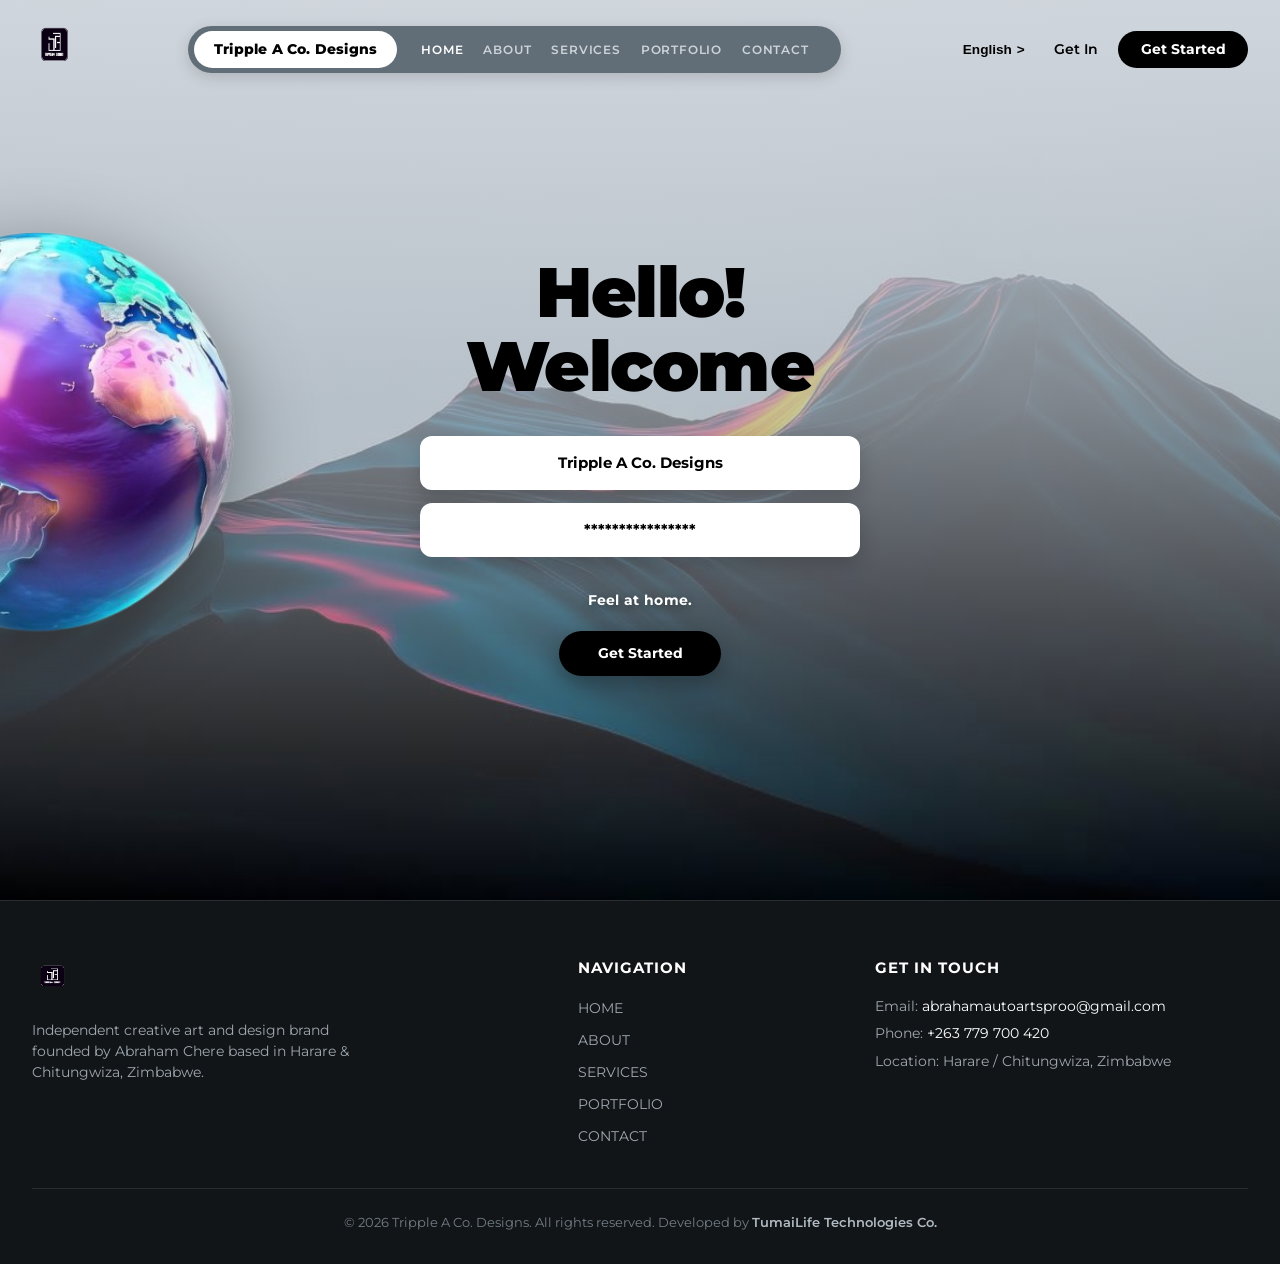
<file: index.html>
<!DOCTYPE html>
<html lang="en">
<head>
  <meta charset="UTF-8">
  <meta name="viewport" content="width=device-width, initial-scale=1.0">
  <title>Tripple A Co. Designs | Creative Art & Brand Identity</title>

  <!-- Favicon -->
  <link rel="icon" type="image/png" href="./media/images/newLo.png">

  <!-- Google Fonts - Montserrat -->
  <link rel="preconnect" href="https://fonts.googleapis.com">
  <link rel="preconnect" href="https://fonts.gstatic.com" crossorigin>
  <link href="https://fonts.googleapis.com/css2?family=Montserrat:wght@300;400;500;600;700;800;900&display=swap" rel="stylesheet">
  
  <!-- Global & Home Specific Styles -->
  <link rel="stylesheet" href="./css/global.css">
  <link rel="stylesheet" href="./style.css">
</head>
<body>

  <!-- Site Header -->
  <header class="site-header">
    <div class="header-inner">
      
      <!-- Left Square Logo -->
      <a href="./" class="brand-badge">
        <img src="./media/images/newLo.png" alt="Tripple A Logo">
      </a>

      <!-- Center Capsule Nav Pill -->
      <nav class="nav-capsule">
        <span class="brand-pill-title">Tripple A Co. Designs</span>
        <ul class="nav-links">
          <li><a href="./" class="active">HOME</a></li>
          <li><a href="./about/">ABOUT</a></li>
          <li><a href="./services/">SERVICES</a></li>
          <li><a href="./portfolio/">PORTFOLIO</a></li>
          <li><a href="./contact/">CONTACT</a></li>
        </ul>
      </nav>

      <!-- Right Action Controls & Dropdown -->
      <div class="header-right">
        
        <!-- Language Selector Dropdown -->
        <div class="lang-select-wrapper">
          <button class="lang-select-btn" id="langToggleBtn">
            <span id="currentLang">English</span> &gt;
          </button>
          <ul class="lang-dropdown-menu" id="langDropdown">
            <li><button type="button" class="lang-option" data-lang="English">English</button></li>
            <li><button type="button" class="lang-option" data-lang="Spanish">Spanish</button></li>
            <li><button type="button" class="lang-option" data-lang="French">French</button></li>
            <li><button type="button" class="lang-option" data-lang="Chinese">Chinese</button></li>
          </ul>
        </div>

        <a href="./contact/" class="btn-nav-text">Get In</a>
        <a href="./portfolio/" class="btn-black-pill">Get Started</a>
        <button class="mobile-toggle" aria-label="Toggle Menu">&#9776;</button>
      </div>

    </div>
  </header>

  <!-- Hero Main Content Section -->
  <main>
    <section class="hero-page-wrapper">

      <!-- 3D Metallic Globe Graphic (Half Visible Left) -->
      <div class="globe-wrap">
        <img src="./media/images/e25dadadd29bf58f95f63b139fa525a7.jpg" alt="3D Metallic Globe">
      </div>

      <!-- Center Content Cards -->
      <div class="hero-center-content">
        <h1 class="hero-main-title">Hello!<br>Welcome</h1>

        <!-- White Pill Fields with Black Text -->
        <div class="white-pill-field">Tripple A Co. Designs</div>
        <div class="white-pill-field">****************</div>

        <!-- White Text -->
        <p class="feel-home-text">Feel at home.</p>

        <a href="./portfolio/" class="btn-center-getstarted">Get Started</a>
      </div>

    </section>
  </main>

  <!-- Universal Footer -->
  <footer class="site-footer">
    <div class="footer-container">
      <div class="footer-brand">
        <img src="./media/images/newLo.png" alt="Tripple A Co. Designs" class="footer-logo">
        <p>Independent creative art and design brand founded by Abraham Chere based in Harare & Chitungwiza, Zimbabwe</p>
      </div>
      
      <div class="footer-nav">
        <h4>Navigation</h4>
        <ul>
          <li><a href="./">Home</a></li>
          <li><a href="./about/">About</a></li>
          <li><a href="./services/">Services</a></li>
          <li><a href="./portfolio/">Portfolio</a></li>
          <li><a href="./contact/">Contact</a></li>
        </ul>
      </div>

      <div class="footer-contact">
        <h4>Get in Touch</h4>
        <p>Email: <a href="mailto:abrahamautoartsproo@gmail.com">abrahamautoartsproo@gmail.com</a></p>
        <p>Phone: <a href="tel:+263779700420">+263 779 700 420</a></p>
        <p>Location: Harare / Chitungwiza, Zimbabwe</p>
      </div>
    </div>
    
    <div class="footer-bottom">
      <p>&copy; 2026 Tripple A Co. Designs. All rights reserved. Developed by <a href="https://tumailife.com" target="_blank" rel="noopener noreferrer">TumaiLife Technologies Co.</a></p>
    </div>
  </footer>

  <!-- Global Script -->
  <script src="./js/global.js"></script>
</body>
</html>
</file>
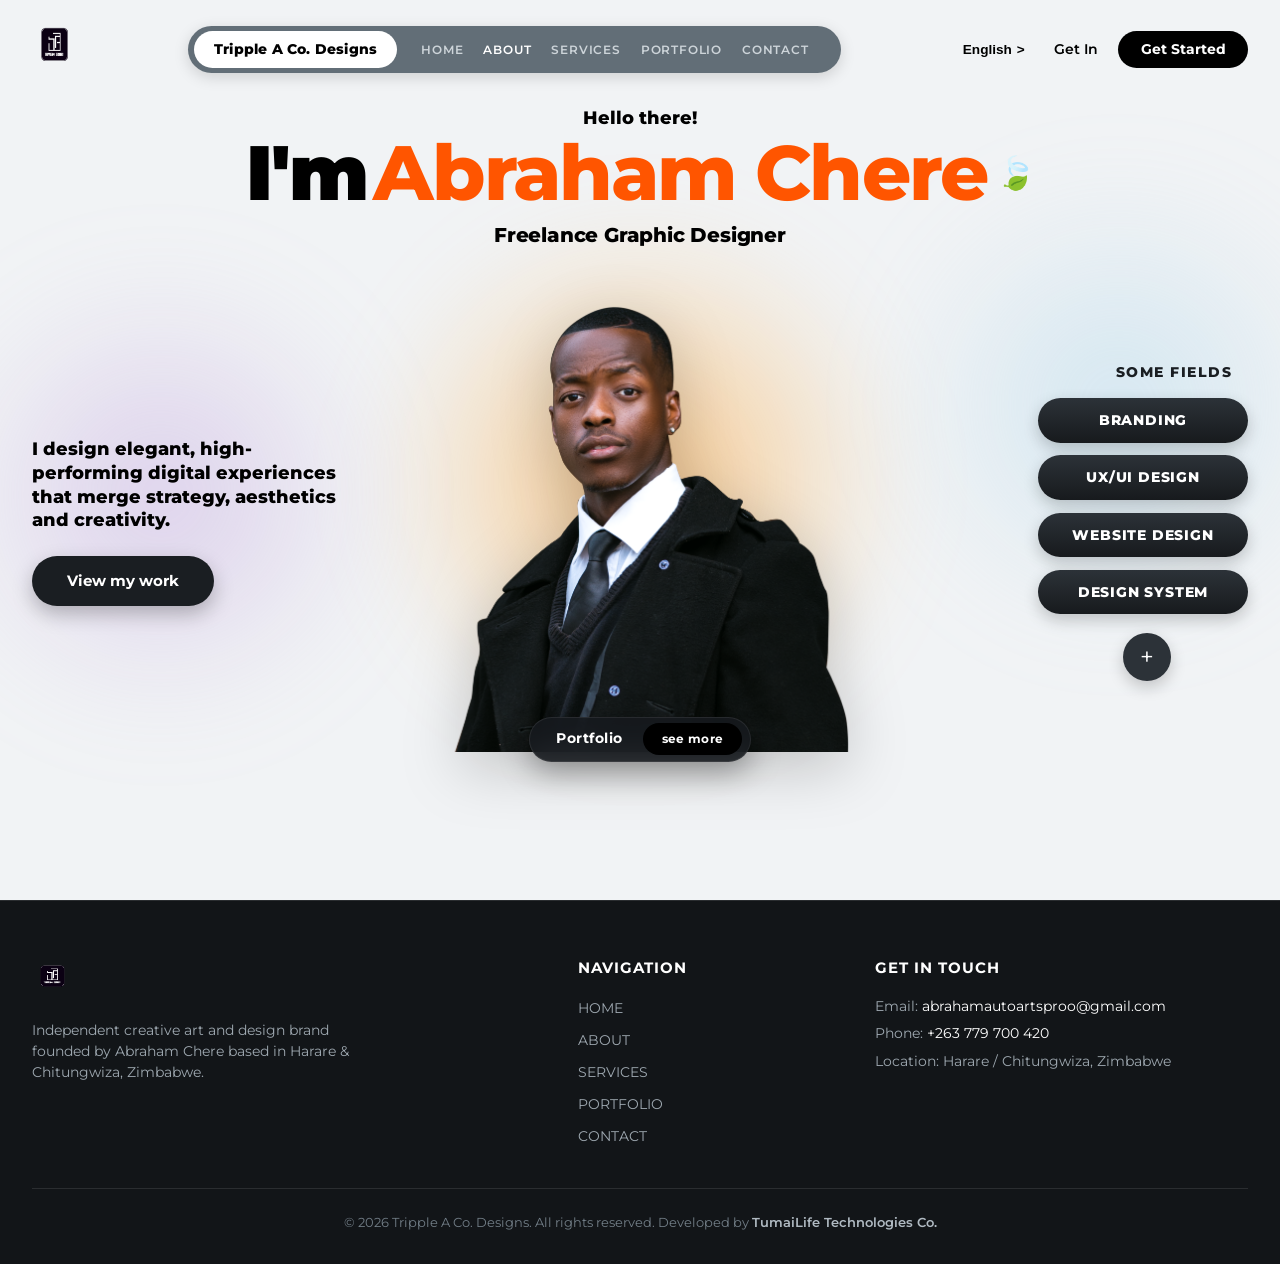
<file: about/index.html>
<!DOCTYPE html>
<html lang="en">
<head>
  <meta charset="UTF-8">
  <meta name="viewport" content="width=device-width, initial-scale=1.0">
  <title>About Abraham Chere | Tripple A Co. Designs</title>
  
  <!-- Favicon -->
  <link rel="icon" type="image/png" href="../media/images/newLo.png">

  <!-- Google Fonts - Montserrat -->
  <link rel="preconnect" href="https://fonts.googleapis.com">
  <link rel="preconnect" href="https://fonts.gstatic.com" crossorigin>
  <link href="https://fonts.googleapis.com/css2?family=Montserrat:wght@300;400;500;600;700;800;900&display=swap" rel="stylesheet">

  <!-- Global & Page Styles -->
  <link rel="stylesheet" href="../css/global.css">
  <link rel="stylesheet" href="../about/style.css">
</head>
<body>

  <!-- Site Header Navigation -->
  <header class="site-header">
    <div class="header-inner">
      
      <!-- Left Square Logo -->
      <a href="../" class="brand-badge">
        <img src="../media/images/newLo.png" alt="Tripple A Logo">
      </a>

      <!-- Center Capsule Nav Pill -->
      <nav class="nav-capsule">
        <span class="brand-pill-title">Tripple A Co. Designs</span>
        <ul class="nav-links">
          <li><a href="../">HOME</a></li>
          <li><a href="../about/" class="active">ABOUT</a></li>
          <li><a href="../services/">SERVICES</a></li>
          <li><a href="../portfolio/">PORTFOLIO</a></li>
          <li><a href="../contact/">CONTACT</a></li>
        </ul>
      </nav>

      <!-- Right Action Controls & Dropdown -->
      <div class="header-right">
        
        <!-- Language Selector Dropdown -->
        <div class="lang-select-wrapper">
          <button class="lang-select-btn" id="langToggleBtn">
            <span id="currentLang">English</span> &gt;
          </button>
          <ul class="lang-dropdown-menu" id="langDropdown">
            <li><button type="button" class="lang-option" data-lang="English">English</button></li>
            <li><button type="button" class="lang-option" data-lang="Spanish">Spanish</button></li>
            <li><button type="button" class="lang-option" data-lang="French">French</button></li>
            <li><button type="button" class="lang-option" data-lang="Chinese">Chinese</button></li>
          </ul>
        </div>

        <a href="../contact/" class="btn-nav-text">Get In</a>
        <a href="../portfolio/" class="btn-black-pill">Get Started</a>
        <button class="mobile-toggle" aria-label="Toggle Menu">&#9776;</button>
      </div>

    </div>
  </header>

  <!-- Main Content Page -->
  <main>
    <section class="about-page-wrapper">
      
      <!-- Ambient Glow Orbs -->
      <div class="ambient-glow-bg" aria-hidden="true">
        <div class="glow-center-orange"></div>
        <div class="glow-left-purple"></div>
        <div class="glow-right-cyan"></div>
      </div>

      <div class="about-hero-grid">
        
        <!-- Top Central Title Section -->
        <div class="about-header-titles">
          <p class="hello-subtext">Hello there!</p>
          <h1 class="hero-name-heading">
            I'm <span class="orange-text">Abraham Chere</span> <span class="sparkle-accent">🍃</span>
          </h1>
          <p class="designer-subtitle">Freelance Graphic Designer</p>
        </div>

        <!-- 3-Column Content Layout -->
        <div class="about-content-body">
          
          <!-- Left Column: Intro Description & Button -->
          <div class="left-intro-block">
            <p class="left-intro-text">
              I design elegant, high-performing digital experiences that merge strategy, aesthetics and creativity.
            </p>
            <a href="../portfolio/" class="btn-view-work-dark">View my work</a>
          </div>

          <!-- Center Column: Cutout Portrait Headshot with Overlapping Floating Pill Bar -->
          <div class="center-headshot-wrap">
            <img src="../media/images/DSC_070221.png" alt="Abraham Chere - Freelance Graphic Designer" class="headshot-img">
            
            <!-- Bottom Center Portfolio Floating Bar (Overlapping lower coat section) -->
            <div class="bottom-portfolio-bar">
              <span class="portfolio-bar-label">Portfolio</span>
              <a href="../portfolio/" class="btn-see-more">see more</a>
            </div>
          </div>

          <!-- Right Column: Some Fields Stack -->
          <div class="right-fields-block">
            <span class="fields-heading">SOME FIELDS</span>
            
            <a href="../services/" class="field-capsule">BRANDING</a>
            <a href="../services/" class="field-capsule">UX/UI DESIGN</a>
            <a href="../services/" class="field-capsule">WEBSITE DESIGN</a>
            <a href="../services/" class="field-capsule">DESIGN SYSTEM</a>
            
            <a href="../services/" class="btn-plus-circle" aria-label="View more fields">+</a>
          </div>

        </div>

      </div>

    </section>
  </main>

  <!-- Universal Shared Footer -->
  <footer class="site-footer">
    <div class="footer-container">
      <div class="footer-brand">
        <img src="../media/images/newLo.png" alt="Tripple A Co. Designs" class="footer-logo">
        <p>Independent creative art and design brand founded by Abraham Chere based in Harare & Chitungwiza, Zimbabwe.</p>
      </div>
      
      <div class="footer-nav">
        <h4>Navigation</h4>
        <ul>
          <li><a href="../">Home</a></li>
          <li><a href="../about/">About</a></li>
          <li><a href="../services/">Services</a></li>
          <li><a href="../portfolio/">Portfolio</a></li>
          <li><a href="../contact/">Contact</a></li>
        </ul>
      </div>

      <div class="footer-contact">
        <h4>Get in Touch</h4>
        <p>Email: <a href="mailto:abrahamautoartsproo@gmail.com">abrahamautoartsproo@gmail.com</a></p>
        <p>Phone: <a href="tel:+263779700420">+263 779 700 420</a></p>
        <p>Location: Harare / Chitungwiza, Zimbabwe</p>
      </div>
    </div>
    
    <div class="footer-bottom">
      <p>&copy; 2026 Tripple A Co. Designs. All rights reserved. Developed by <a href="https://tumailife.com" target="_blank" rel="noopener noreferrer">TumaiLife Technologies Co.</a></p>
    </div>
  </footer>

  <!-- Global Script -->
  <script src="../js/global.js"></script>
</body>
</html>
</file>
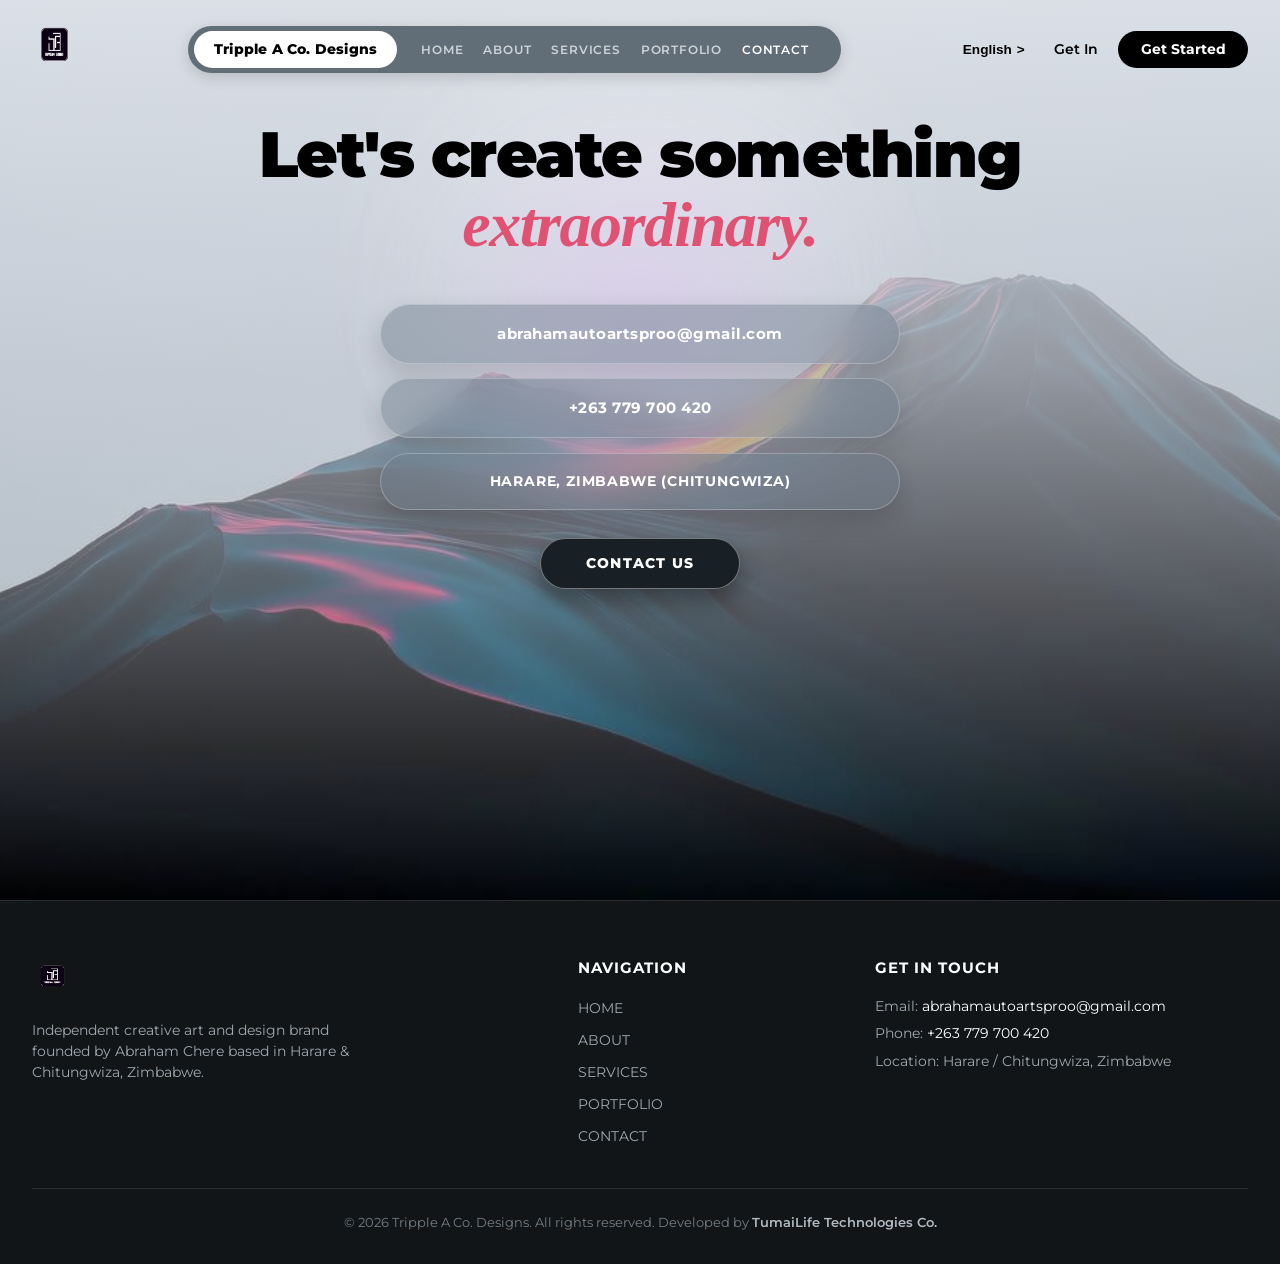
<file: contact/index.html>
<!DOCTYPE html>
<html lang="en">
<head>
  <meta charset="UTF-8">
  <meta name="viewport" content="width=device-width, initial-scale=1.0">
  <title>Contact Us | Tripple A Co. Designs</title>

  <!-- Favicon -->
  <link rel="icon" type="image/png" href="../media/images/newLo.png">

  <!-- Google Fonts - Montserrat -->
  <link rel="preconnect" href="https://fonts.googleapis.com">
  <link rel="preconnect" href="https://fonts.gstatic.com" crossorigin>
  <link href="https://fonts.googleapis.com/css2?family=Montserrat:ital,wght@0,300;0,400;0,500;0,600;0,700;0,800;0,900;1,600;1,700;1,800&display=swap" rel="stylesheet">

  <!-- Global & Page Styles -->
  <link rel="stylesheet" href="../css/global.css">
  <link rel="stylesheet" href="../contact/style.css">
</head>
<body>

  <!-- Site Header Navigation -->
  <header class="site-header">
    <div class="header-inner">
      
      <!-- Left Square Logo -->
      <a href="../" class="brand-badge">
        <img src="../media/images/newLo.png" alt="Tripple A Logo">
      </a>

      <!-- Center Capsule Nav Pill -->
      <nav class="nav-capsule">
        <span class="brand-pill-title">Tripple A Co. Designs</span>
        <ul class="nav-links">
          <li><a href="../">HOME</a></li>
          <li><a href="../about/">ABOUT</a></li>
          <li><a href="../services/">SERVICES</a></li>
          <li><a href="../portfolio/">PAGES</a></li>
          <li><a href="../contact/" class="active">CONTACT</a></li>
        </ul>
      </nav>

      <!-- Right Action Controls & Dropdown -->
      <div class="header-right">
        
        <!-- Language Selector Dropdown -->
        <div class="lang-select-wrapper">
          <button class="lang-select-btn" id="langToggleBtn">
            <span id="currentLang">English</span> &gt;
          </button>
          <ul class="lang-dropdown-menu" id="langDropdown">
            <li><button type="button" class="lang-option" data-lang="English">English</button></li>
            <li><button type="button" class="lang-option" data-lang="Spanish">Spanish</button></li>
            <li><button type="button" class="lang-option" data-lang="French">French</button></li>
            <li><button type="button" class="lang-option" data-lang="Chinese">Chinese</button></li>
          </ul>
        </div>

        <a href="../contact/" class="btn-nav-text">Get In</a>
        <a href="../portfolio/" class="btn-black-pill">Get Started</a>
        <button class="mobile-toggle" aria-label="Toggle Menu">&#9776;</button>
      </div>

    </div>
  </header>

  <!-- Main Content Page Section -->
  <main>
    <section class="contact-page-wrapper">
      
      <!-- Ambient Sky Glows (Top Soft Grey & Purple Blends) -->
      <div class="contact-sky-glows" aria-hidden="true">
        <div class="glow-top-grey"></div>
        <div class="glow-center-purple"></div>
      </div>

      <div class="contact-container">
        
        <!-- Central Main Title -->
        <div class="contact-header-title">
          <h1>Let's create something<br><span class="pink-italic">extraordinary.</span></h1>
        </div>

        <!-- Contact Information Glass Capsule Stack -->
        <div class="contact-capsules-stack">
          
          <!-- Email Capsule -->
          <a href="mailto:abrahamautoartsproo@gmail.com" class="contact-capsule-item">
            <span>abrahamautoartsproo@gmail.com</span>
          </a>

          <!-- Phone Capsule -->
          <a href="tel:+263779700420" class="contact-capsule-item">
            <span>+263 779 700 420</span>
          </a>

          <!-- Location Capsule -->
          <div class="contact-capsule-item static-item">
            <span>HARARE, ZIMBABWE (CHITUNGWIZA)</span>
          </div>

          <!-- Bottom Action Contact Pill Button -->
          <a href="mailto:abrahamautoartsproo@gmail.com" class="btn-contact-us-pill">
            <span>CONTACT US</span>
          </a>

        </div>

      </div>

    </section>
  </main>

  <!-- Universal Shared Footer -->
  <footer class="site-footer">
    <div class="footer-container">
      <div class="footer-brand">
        <img src="../media/images/newLo.png" alt="Tripple A Co. Designs" class="footer-logo">
        <p>Independent creative art and design brand founded by Abraham Chere based in Harare & Chitungwiza, Zimbabwe.</p>
      </div>
      
      <div class="footer-nav">
        <h4>Navigation</h4>
        <ul>
          <li><a href="../">Home</a></li>
          <li><a href="../about/">About</a></li>
          <li><a href="../services/">Services</a></li>
          <li><a href="../portfolio/">Portfolio</a></li>
          <li><a href="../contact/">Contact</a></li>
        </ul>
      </div>

      <div class="footer-contact">
        <h4>Get in Touch</h4>
        <p>Email: <a href="mailto:abrahamautoartsproo@gmail.com">abrahamautoartsproo@gmail.com</a></p>
        <p>Phone: <a href="tel:+263779700420">+263 779 700 420</a></p>
        <p>Location: Harare / Chitungwiza, Zimbabwe</p>
      </div>
    </div>
    
    <div class="footer-bottom">
      <p>&copy; 2026 Tripple A Co. Designs. All rights reserved. Developed by <a href="https://tumailife.com" target="_blank" rel="noopener noreferrer">TumaiLife Technologies Co.</a></p>
    </div>
  </footer>

  <!-- Global Script -->
  <script src="../js/global.js"></script>
</body>
</html>
</file>
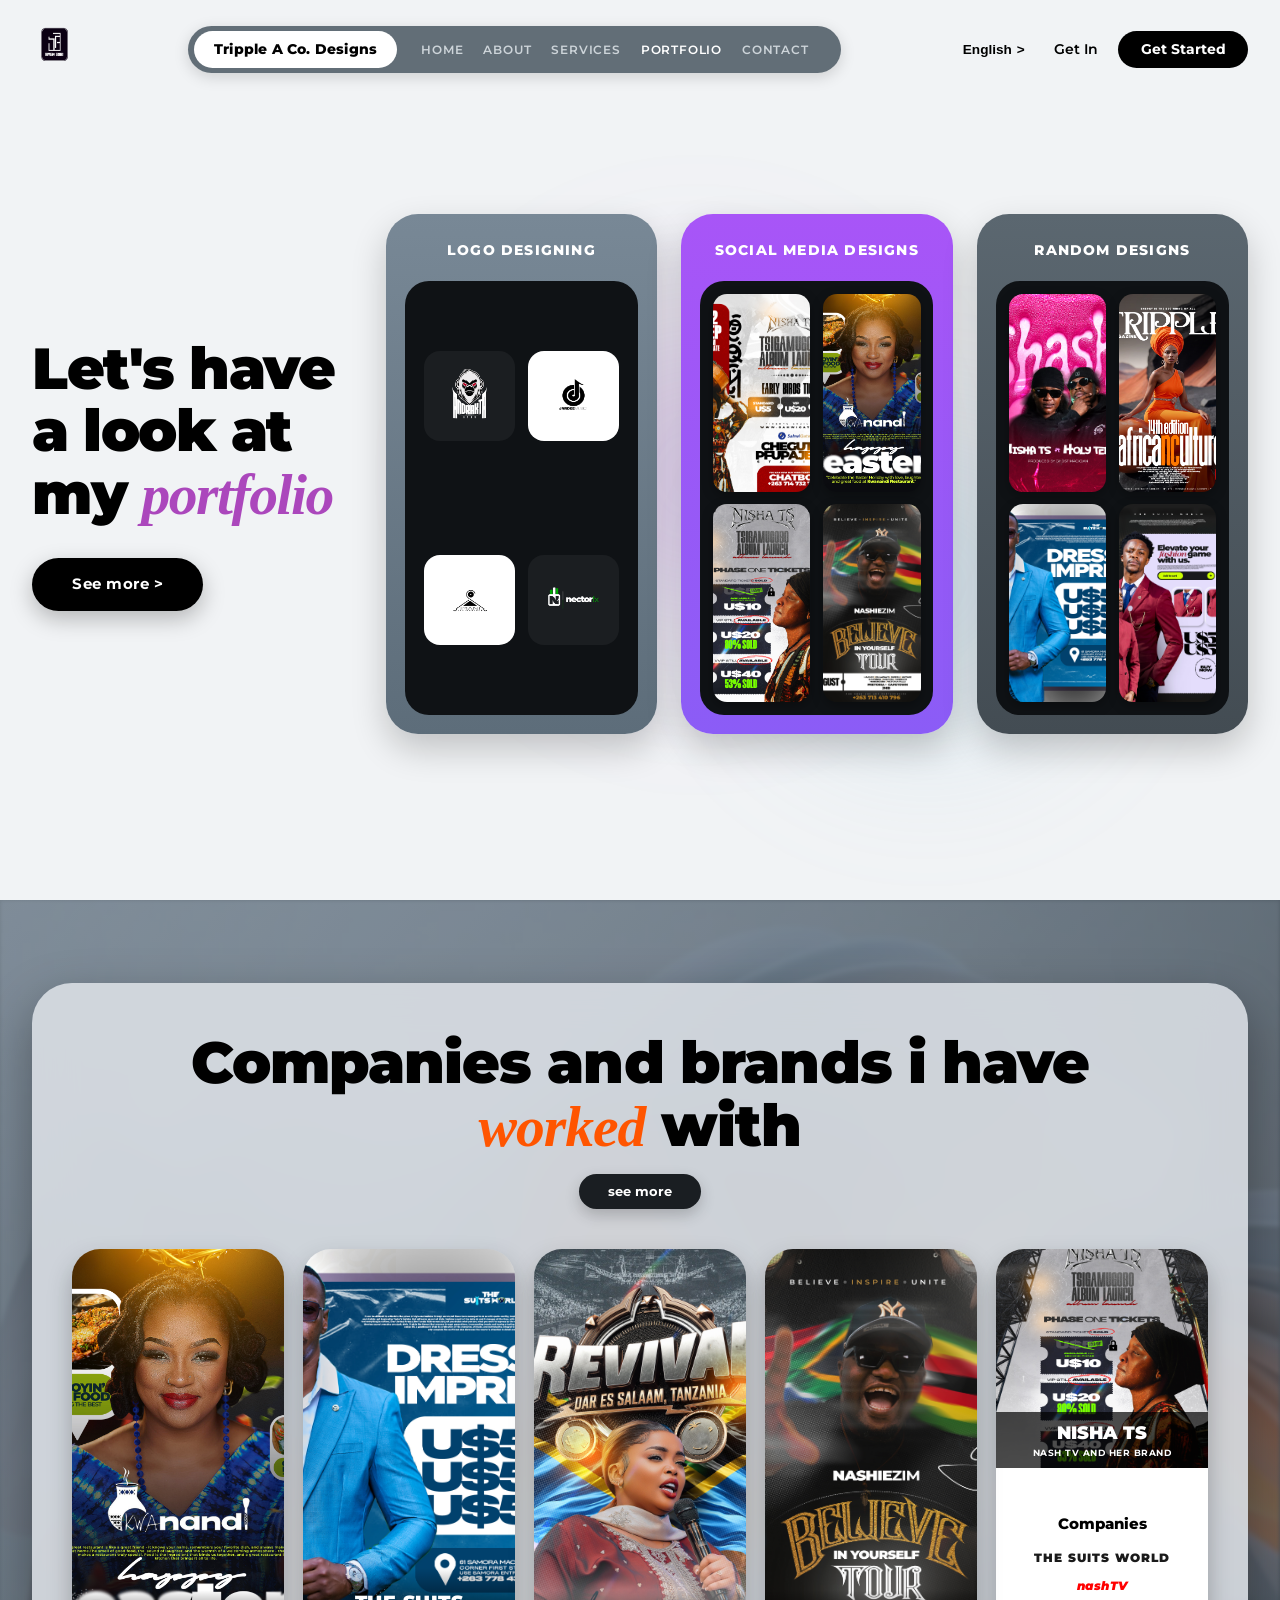
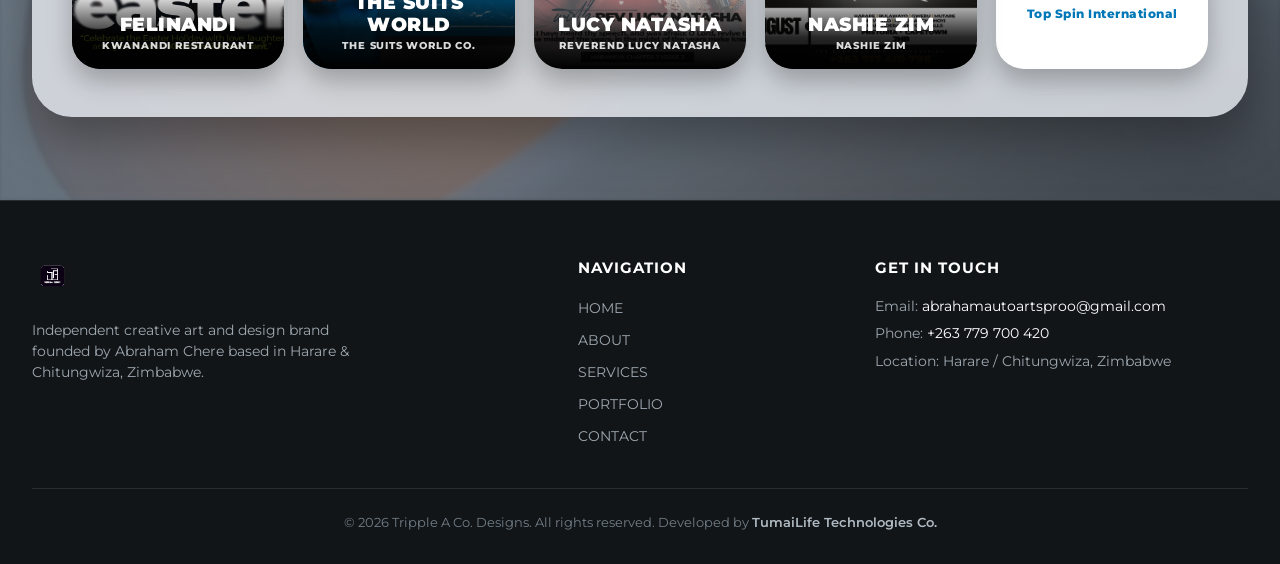
<file: portfolio/index.html>
<!DOCTYPE html>
<html lang="en">
<head>
  <meta charset="UTF-8">
  <meta name="viewport" content="width=device-width, initial-scale=1.0">
  <title>Portfolio Showcase & Clients | Tripple A Co. Designs</title>

  <!-- Favicon -->
  <link rel="icon" type="image/png" href="../media/images/newLo.png">

  <!-- Google Fonts - Montserrat -->
  <link rel="preconnect" href="https://fonts.googleapis.com">
  <link rel="preconnect" href="https://fonts.gstatic.com" crossorigin>
  <link href="https://fonts.googleapis.com/css2?family=Montserrat:ital,wght@0,300;0,400;0,500;0,600;0,700;0,800;0,900;1,600;1,700;1,800&display=swap" rel="stylesheet">

  <!-- Global & Page Styles -->
  <link rel="stylesheet" href="../css/global.css">
  <link rel="stylesheet" href="../portfolio/style.css">
</head>
<body>

  <!-- Site Header Navigation -->
  <header class="site-header">
    <div class="header-inner">
      
      <!-- Left Square Logo -->
      <a href="../" class="brand-badge">
        <img src="../media/images/newLo.png" alt="Tripple A Logo">
      </a>

      <!-- Center Capsule Nav Pill -->
      <nav class="nav-capsule">
        <span class="brand-pill-title">Tripple A Co. Designs</span>
        <ul class="nav-links">
          <li><a href="../">HOME</a></li>
          <li><a href="../about/">ABOUT</a></li>
          <li><a href="../services/">SERVICES</a></li>
          <li><a href="../portfolio/" class="active">PAGES</a></li>
          <li><a href="../contact/">CONTACT</a></li>
        </ul>
      </nav>

      <!-- Right Action Controls & Dropdown -->
      <div class="header-right">
        
        <!-- Language Selector Dropdown -->
        <div class="lang-select-wrapper">
          <button class="lang-select-btn" id="langToggleBtn">
            <span id="currentLang">English</span> &gt;
          </button>
          <ul class="lang-dropdown-menu" id="langDropdown">
            <li><button type="button" class="lang-option" data-lang="English">English</button></li>
            <li><button type="button" class="lang-option" data-lang="Spanish">Spanish</button></li>
            <li><button type="button" class="lang-option" data-lang="French">French</button></li>
            <li><button type="button" class="lang-option" data-lang="Chinese">Chinese</button></li>
          </ul>
        </div>

        <a href="../contact/" class="btn-nav-text">Get In</a>
        <a href="../portfolio/" class="btn-black-pill">Get Started</a>
        <button class="mobile-toggle" aria-label="Toggle Menu">&#9776;</button>
      </div>

    </div>
  </header>

  <!-- Main Content Page -->
  <main class="portfolio-page-main">

    <!-- SECTION 1: Portfolio Stacks -->
    <section class="portfolio-page-wrapper">
      
      <!-- Subtle Background Glows -->
      <div class="portfolio-ambient-bg" aria-hidden="true">
        <div class="glow-purple"></div>
        <div class="glow-cyan"></div>
      </div>

      <div class="portfolio-container">
        
        <!-- Left Title and Action Block -->
        <div class="portfolio-intro-block">
          <h1 class="portfolio-main-heading">
            Let's have a look at<br>my <span class="purple-italic">portfolio</span>
          </h1>
          <a href="#clients-section" class="btn-see-more-pill">See more &gt;</a>
        </div>

        <!-- 3 Category Preview Stack Cards -->
        <div class="portfolio-cards-grid">
          
          <!-- Category 1: Logo Designing -->
          <div class="portfolio-stack-card card-logos">
            <div class="stack-card-header">
              <span class="category-label">LOGO DESIGNING</span>
            </div>
            <div class="logos-preview-box">
              <div class="logo-grid-item">
                <img src="../media/images/Andrakta 1.png" alt="Andrakta Logo">
              </div>
              <div class="logo-grid-item white-bg">
                <img src="../media/images/JrDee.png" alt="JNRDEEMUSIC Logo">
              </div>
              <div class="logo-grid-item white-bg">
                <img src="../media/images/1.png" alt="Imani Afrikanique Logo">
              </div>
              <div class="logo-grid-item">
                <img src="../media/images/3fx.png" alt="Nector FX Logo">
              </div>
            </div>
          </div>

          <!-- Category 2: Social Media Designs -->
          <div class="portfolio-stack-card card-social">
            <div class="stack-card-header">
              <span class="category-label">SOCIAL MEDIA DESIGNS</span>
            </div>
            <div class="flyers-preview-frame">
              <div class="flyer-row">
                <img src="../media/images/Nish 11 Chatbot.jpg.jpeg" alt="Nisha TS Event Flyer">
                <img src="../media/images/Feli17.jpg.jpeg" alt="Kwanandi Restaurant Easter Flyer">
              </div>
              <div class="flyer-row">
                <img src="../media/images/Nish 27.jpg.jpeg" alt="Nisha TS Album Launch">
                <img src="../media/images/nashiezim1.jpg.jpeg" alt="NashieZim Tour Poster">
              </div>
            </div>
          </div>

          <!-- Category 3: Random Designs -->
          <div class="portfolio-stack-card card-random">
            <div class="stack-card-header">
              <span class="category-label">RANDOM DESIGNS</span>
            </div>
            <div class="flyers-preview-frame">
              <div class="flyer-row">
                <img src="../media/images/Nish 19.jpg.jpeg" alt="Shasha Single Cover Art">
                <img src="../media/images/First Cover3.jpg.jpeg" alt="Tripple Magazine African Culture">
              </div>
              <div class="flyer-row">
                <img src="../media/images/suits98.jpg.jpeg" alt="The Suit's World Poster">
                <img src="../media/images/suits180.jpg.jpeg" alt="The Suit's World Red Suit Promo">
              </div>
            </div>
          </div>

        </div>

      </div>

    </section>

    <!-- SECTION 2: Companies and Brands I Have Worked With -->
    <section class="clients-page-wrapper" id="clients-section">
      
      <!-- Background Wave Ribbon Texture -->
      <div class="clients-bg-texture" aria-hidden="true">
        <img src="../media/images/IMG_4383.JPG.jpeg" alt="">
      </div>

      <div class="clients-main-card">
        
        <!-- Header Title Block -->
        <div class="clients-header-block">
          <h2 class="clients-title">
            Companies and brands i have <br><span class="orange-italic">worked</span> with
          </h2>
          <a href="../contact/" class="btn-see-more-small">see more</a>
        </div>

        <!-- 5 Cards Showcase Grid -->
        <div class="clients-cards-grid">
          
          <!-- Card 1: FELINANDI -->
          <div class="client-portrait-card">
            <img src="../media/images/Feli17.jpg.jpeg" alt="Felinandi" class="client-img">
            <div class="client-card-caption">
              <h3 class="client-name">FELINANDI</h3>
              <p class="client-sub">KWANANDI RESTAURANT</p>
            </div>
          </div>

          <!-- Card 2: THE SUITS WORLD -->
          <div class="client-portrait-card">
            <img src="../media/images/suits98.jpg.jpeg" alt="The Suits World" class="client-img">
            <div class="client-card-caption">
              <h3 class="client-name">THE SUITS WORLD</h3>
              <p class="client-sub">THE SUITS WORLD CO.</p>
            </div>
          </div>

          <!-- Card 3: LUCY NATASHA -->
          <div class="client-portrait-card">
            <img src="../media/images/Edd 22.jpg.jpeg" alt="Lucy Natasha" class="client-img">
            <div class="client-card-caption">
              <h3 class="client-name">LUCY NATASHA</h3>
              <p class="client-sub">REVEREND LUCY NATASHA</p>
            </div>
          </div>

          <!-- Card 4: NASHIE ZIM -->
          <div class="client-portrait-card">
            <img src="../media/images/nashiezim1.jpg.jpeg" alt="Nashie Zim" class="client-img">
            <div class="client-card-caption">
              <h3 class="client-name">NASHIE ZIM</h3>
              <p class="client-sub">NASHIE ZIM</p>
            </div>
          </div>

          <!-- Card 5: NISHA TS & Brands Stack -->
          <div class="brands-stack-card">
            <div class="brand-top-preview">
              <img src="../media/images/Nish 27.jpg.jpeg" alt="Nisha TS Brand">
              <div class="top-preview-overlay">
                <span class="preview-title">NISHA TS</span>
                <span class="preview-sub">NASH TV AND HER BRAND</span>
              </div>
            </div>

            
            
            <div class="companies-subblock">
              <h4 class="companies-heading">Companies</h4>
              <div class="company-logos-list">
                <span class="company-brand-name bold-suits">THE SUITS WORLD</span>
                <span class="company-brand-name bold-nash">nashTV</span>
                <span class="company-brand-name bold-topspin">Top Spin International</span>
              </div>
            </div>
          </div>

        </div>

      </div>

    </section>

  </main>

  <!-- Universal Shared Footer -->
  <footer class="site-footer">
    <div class="footer-container">
      <div class="footer-brand">
        <img src="../media/images/newLo.png" alt="Tripple A Co. Designs" class="footer-logo">
        <p>Independent creative art and design brand founded by Abraham Chere based in Harare & Chitungwiza, Zimbabwe.</p>
      </div>
      
      <div class="footer-nav">
        <h4>Navigation</h4>
        <ul>
          <li><a href="../">Home</a></li>
          <li><a href="../about/">About</a></li>
          <li><a href="../services/">Services</a></li>
          <li><a href="../portfolio/">Portfolio</a></li>
          <li><a href="../contact/">Contact</a></li>
        </ul>
      </div>

      <div class="footer-contact">
        <h4>Get in Touch</h4>
        <p>Email: <a href="mailto:abrahamautoartsproo@gmail.com">abrahamautoartsproo@gmail.com</a></p>
        <p>Phone: <a href="tel:+263779700420">+263 779 700 420</a></p>
        <p>Location: Harare / Chitungwiza, Zimbabwe</p>
      </div>
    </div>
    
    <div class="footer-bottom">
      <p>&copy; 2026 Tripple A Co. Designs. All rights reserved. Developed by <a href="https://tumailife.com" target="_blank" rel="noopener noreferrer">TumaiLife Technologies Co.</a></p>
    </div>
  </footer>

  <!-- Global Script -->
  <script src="../js/global.js"></script>
</body>
</html>
</file>
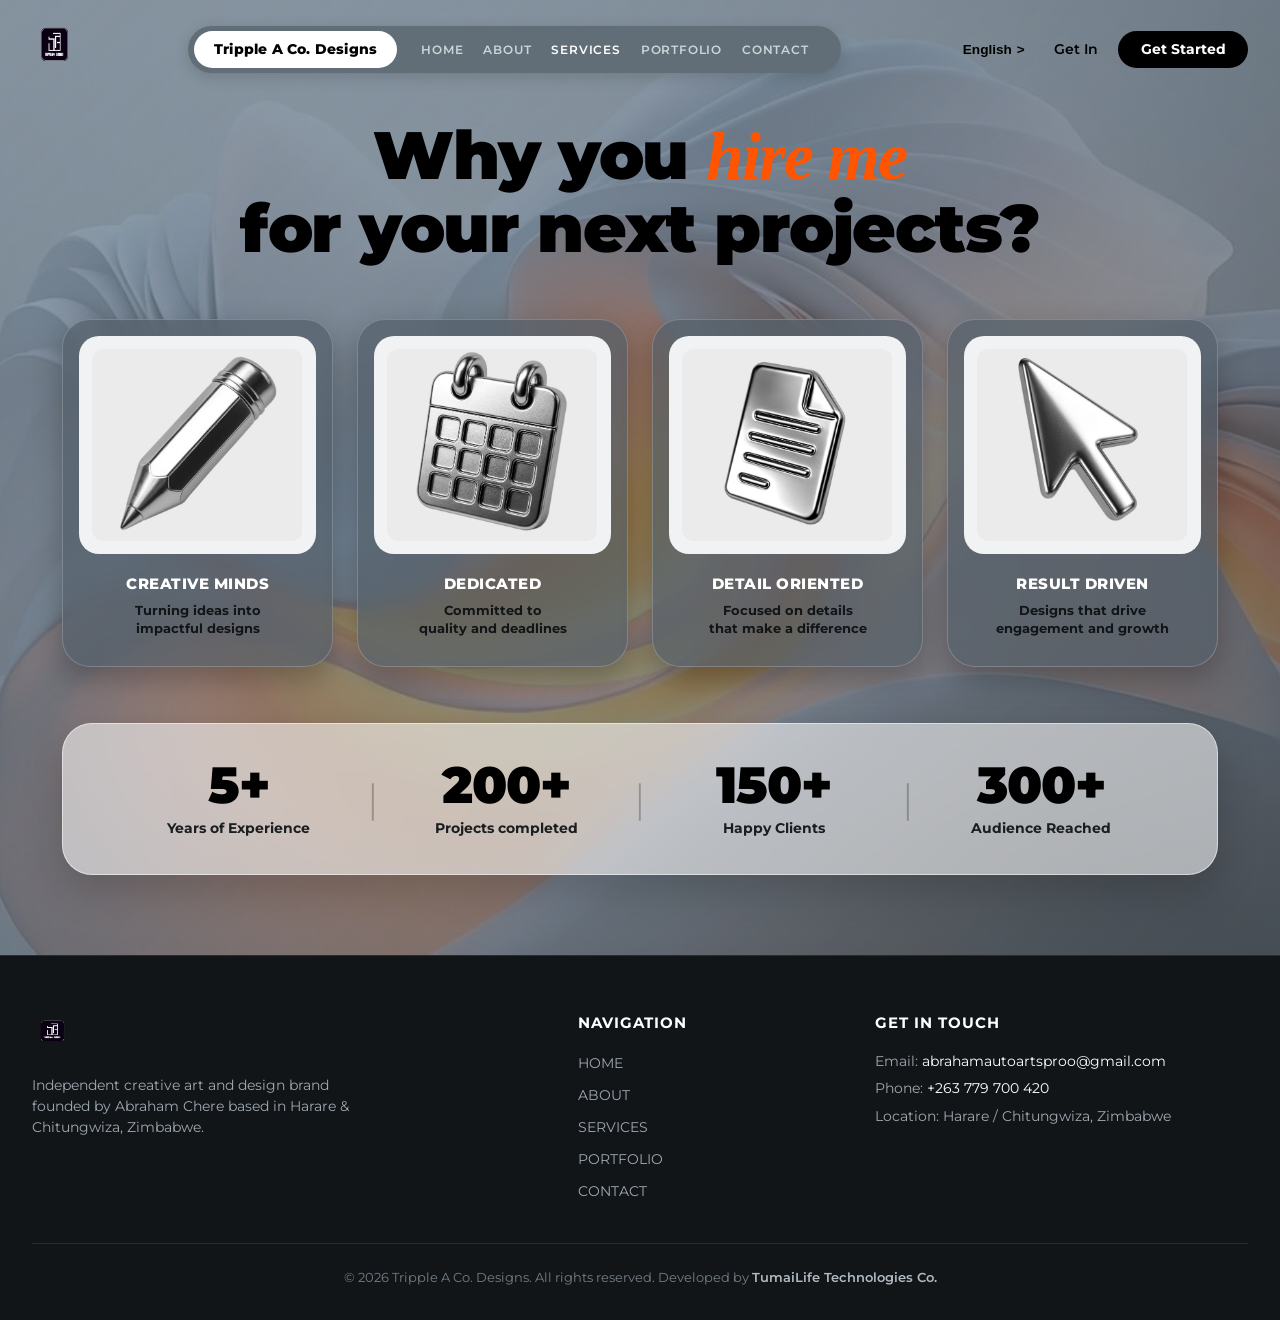
<file: services/index.html>
<!DOCTYPE html>
<html lang="en">
<head>
  <meta charset="UTF-8">
  <meta name="viewport" content="width=device-width, initial-scale=1.0">
  <title>Services & Experience | Tripple A Co. Designs</title>

  <!-- Favicon -->
  <link rel="icon" type="image/png" href="../media/images/newLo.png">

  <!-- Google Fonts - Montserrat -->
  <link rel="preconnect" href="https://fonts.googleapis.com">
  <link rel="preconnect" href="https://fonts.gstatic.com" crossorigin>
  <link href="https://fonts.googleapis.com/css2?family=Montserrat:ital,wght@0,300;0,400;0,500;0,600;0,700;0,800;0,900;1,600;1,700;1,800&display=swap" rel="stylesheet">

  <!-- Global & Page Styles -->
  <link rel="stylesheet" href="../css/global.css">
  <link rel="stylesheet" href="../services/style.css">
</head>
<body>

  <!-- Site Header Navigation -->
  <header class="site-header">
    <div class="header-inner">
      
      <!-- Left Square Logo -->
      <a href="../" class="brand-badge">
        <img src="../media/images/newLo.png" alt="Tripple A Logo">
      </a>

      <!-- Center Capsule Nav Pill -->
      <nav class="nav-capsule">
        <span class="brand-pill-title">Tripple A Co. Designs</span>
        <ul class="nav-links">
          <li><a href="../">HOME</a></li>
          <li><a href="../about/">ABOUT</a></li>
          <li><a href="../services/" class="active">SERVICES</a></li>
          <li><a href="../portfolio/">PORTFOLIO</a></li>
          <li><a href="../contact/">CONTACT</a></li>
        </ul>
      </nav>

      <!-- Right Action Controls & Dropdown -->
      <div class="header-right">
        
        <!-- Language Selector Dropdown -->
        <div class="lang-select-wrapper">
          <button class="lang-select-btn" id="langToggleBtn">
            <span id="currentLang">English</span> &gt;
          </button>
          <ul class="lang-dropdown-menu" id="langDropdown">
            <li><button type="button" class="lang-option" data-lang="English">English</button></li>
            <li><button type="button" class="lang-option" data-lang="Spanish">Spanish</button></li>
            <li><button type="button" class="lang-option" data-lang="French">French</button></li>
            <li><button type="button" class="lang-option" data-lang="Chinese">Chinese</button></li>
          </ul>
        </div>

        <a href="../contact/" class="btn-nav-text">Get In</a>
        <a href="../portfolio/" class="btn-black-pill">Get Started</a>
        <button class="mobile-toggle" aria-label="Toggle Menu">&#9776;</button>
      </div>

    </div>
  </header>

  <!-- Main Content Section -->
  <main>
    <section class="services-page-wrapper">
      
      <!-- Bottom Background Flowing Ribbon Overlay
      <div class="bg-ribbon-wrapper" aria-hidden="true">
        <img src="../media/images/IMG_4383.JPG.jpeg" alt="" class="bg-ribbon-img">
      </div> -->

      <div class="services-container">
        
        <!-- Section Main Title -->
        <div class="services-header-title">
          <h1>Why you <span class="orange-italic">hire me</span><br>for your next projects?</h1>
        </div>

        <!-- 4 Grey Container Cards Grid -->
        <div class="features-grid">
          
          <!-- Card 1: Creative Minds -->
          <div class="grey-box-card">
            <div class="card-icon-frame">
              <img src="../media/images/IMG_4412.JPG.jpeg" alt="Pencil Icon">
            </div>
            <h3 class="card-title-white">CREATIVE MINDS</h3>
            <p class="card-desc-dark">Turning ideas into<br>impactful designs</p>
          </div>

          <!-- Card 2: Dedicated -->
          <div class="grey-box-card">
            <div class="card-icon-frame">
              <img src="../media/images/IMG_4410.JPG.jpeg" alt="Calendar Icon">
            </div>
            <h3 class="card-title-white">DEDICATED</h3>
            <p class="card-desc-dark">Committed to<br>quality and deadlines</p>
          </div>

          <!-- Card 3: Detail Oriented -->
          <div class="grey-box-card">
            <div class="card-icon-frame">
              <img src="../media/images/IMG_4409.JPG.jpeg" alt="Document Icon">
            </div>
            <h3 class="card-title-white">DETAIL ORIENTED</h3>
            <p class="card-desc-dark">Focused on details<br>that make a difference</p>
          </div>

          <!-- Card 4: Result Driven -->
          <div class="grey-box-card">
            <div class="card-icon-frame">
              <img src="../media/images/IMG_4408.JPG.jpeg" alt="Cursor Icon">
            </div>
            <h3 class="card-title-white">RESULT DRIVEN</h3>
            <p class="card-desc-dark">Designs that drive<br>engagement and growth</p>
          </div>

        </div>

        <!-- Bottom Stats Capsule Banner -->
        <div class="stats-banner-capsule">
          
          <div class="stat-item">
            <span class="stat-number">5+</span>
            <span class="stat-label">Years of Experience</span>
          </div>

          <div class="stat-divider">|</div>

          <div class="stat-item">
            <span class="stat-number">200+</span>
            <span class="stat-label">Projects completed</span>
          </div>

          <div class="stat-divider">|</div>

          <div class="stat-item">
            <span class="stat-number">150+</span>
            <span class="stat-label">Happy Clients</span>
          </div>

          <div class="stat-divider">|</div>

          <div class="stat-item">
            <span class="stat-number">300+</span>
            <span class="stat-label">Audience Reached</span>
          </div>

        </div>

      </div>

    </section>
  </main>

  <!-- Universal Shared Footer -->
  <footer class="site-footer">
    <div class="footer-container">
      <div class="footer-brand">
        <img src="../media/images/newLo.png" alt="Tripple A Co. Designs" class="footer-logo">
        <p>Independent creative art and design brand founded by Abraham Chere based in Harare & Chitungwiza, Zimbabwe.</p>
      </div>
      
      <div class="footer-nav">
        <h4>Navigation</h4>
        <ul>
          <li><a href="../">Home</a></li>
          <li><a href="../about/">About</a></li>
          <li><a href="../services/">Services</a></li>
          <li><a href="../portfolio/">Portfolio</a></li>
          <li><a href="../contact/">Contact</a></li>
        </ul>
      </div>

      <div class="footer-contact">
        <h4>Get in Touch</h4>
        <p>Email: <a href="mailto:abrahamautoartsproo@gmail.com">abrahamautoartsproo@gmail.com</a></p>
        <p>Phone: <a href="tel:+263779700420">+263 779 700 420</a></p>
        <p>Location: Harare / Chitungwiza, Zimbabwe</p>
      </div>
    </div>
    
    <div class="footer-bottom">
      <p>&copy; 2026 Tripple A Co. Designs. All rights reserved. Developed by <a href="https://tumailife.com" target="_blank" rel="noopener noreferrer">TumaiLife Technologies Co.</a></p>
    </div>
  </footer>

  <!-- Global Script -->
  <script src="../js/global.js"></script>
</body>
</html>
</file>
<file: css/global.css>
/* ==========================================================================
   TRIPPLE A CO. DESIGNS - GLOBAL STYLESHEET
   ========================================================================== */

:root {
  --bg-main: #8c979e;
  --bg-card-pill: #626e77;
  --bg-dark-btn: #000000;
  --text-dark: #000000;
  --text-light: #ffffff;
  --text-muted: #2d3338;
  --font-family: 'Montserrat', sans-serif;
  --max-width: 1280px;
}

*, *::before, *::after {
  box-sizing: border-box;
  margin: 0;
  padding: 0;
}

html {
  scroll-behavior: smooth;
  font-size: 16px;
}

body {
  background-color: var(--bg-main);
  color: var(--text-dark);
  font-family: var(--font-family);
  line-height: 1.5;
  overflow-x: hidden;
  min-height: 100vh;
  display: flex;
  flex-direction: column;
}

main {
  flex: 1;
}

a {
  color: inherit;
  text-decoration: none;
  transition: all 0.3s ease;
}

/* --- Header & Navigation --- */
.site-header {
  position: fixed;
  top: 0;
  left: 0;
  width: 100%;
  z-index: 100;
  padding: 1.5rem 2rem;
  background: transparent !important;
  box-shadow: none !important;
}

.header-inner {
  max-width: var(--max-width);
  margin: 0 auto;
  display: flex;
  align-items: center;
  justify-content: space-between;
}

/* Left Brand Icon Badge */
.brand-badge {
  display: block;
}

.brand-badge img {
  width: 44px;
  height: 44px;
  border-radius: 6px;
  object-fit: cover;
}

/* Center Navigation Capsule Pill */
.nav-capsule {
  background-color: var(--bg-card-pill);
  border-radius: 50px;
  padding: 0.35rem 0.5rem 0.35rem 0.35rem;
  display: flex;
  align-items: center;
  gap: 1.5rem;
  box-shadow: 0 4px 15px rgba(0, 0, 0, 0.15);
  transition: all 0.3s ease;
}

.brand-pill-title {
  background: var(--text-light);
  color: var(--text-dark);
  padding: 0.5rem 1.25rem;
  border-radius: 30px;
  font-weight: 800;
  font-size: 0.85rem;
  letter-spacing: 0.2px;
}

.nav-links {
  display: flex;
  align-items: center;
  gap: 1.25rem;
  list-style: none;
  padding-right: 1.5rem;
}

.nav-links a {
  color: #cdd4d9;
  font-size: 0.75rem;
  font-weight: 600;
  text-transform: uppercase;
  letter-spacing: 0.8px;
}

.nav-links a:hover,
.nav-links a.active {
  color: var(--text-light);
}

/* Right Controls */
.header-right {
  display: flex;
  align-items: center;
  gap: 1.25rem;
}

/* Language Dropdown */
.lang-select-wrapper {
  position: relative;
}

.lang-select-btn {
  background: transparent;
  border: none;
  color: var(--text-dark);
  font-size: 0.85rem;
  font-weight: 600;
  cursor: pointer;
  display: flex;
  align-items: center;
  gap: 0.3rem;
  padding: 0.4rem 0.6rem;
}

.lang-dropdown-menu {
  position: absolute;
  top: 100%;
  right: 0;
  background-color: #ffffff;
  border-radius: 12px;
  box-shadow: 0 10px 25px rgba(0,0,0,0.25);
  list-style: none;
  display: none;
  min-width: 130px;
  overflow: hidden;
  z-index: 101;
}

.lang-dropdown-menu.show {
  display: block;
}

.lang-dropdown-menu li button {
  width: 100%;
  padding: 0.65rem 1.2rem;
  border: none;
  background: transparent;
  text-align: left;
  font-size: 0.85rem;
  font-weight: 600;
  color: var(--text-dark);
  cursor: pointer;
}

.lang-dropdown-menu li button:hover {
  background-color: #f0f3f5;
}

/* Navigation Buttons */
.btn-nav-text {
  color: var(--text-dark);
  font-size: 0.85rem;
  font-weight: 600;
}

.btn-black-pill {
  background-color: var(--bg-dark-btn);
  color: var(--text-light);
  padding: 0.55rem 1.4rem;
  border-radius: 30px;
  font-size: 0.85rem;
  font-weight: 700;
  display: inline-block;
}

.btn-black-pill:hover {
  opacity: 0.85;
}

/* Mobile Hamburger & X Toggle */
.mobile-toggle {
  display: none;
  background: none;
  border: none;
  font-size: 1.6rem;
  font-weight: 700;
  color: var(--text-dark);
  cursor: pointer;
  padding: 0.2rem 0.5rem;
  line-height: 1;
  transition: transform 0.2s ease;
}

.mobile-toggle.is-open {
  transform: rotate(90deg);
}

/* --- Responsive Mobile Navigation Drawer --- */
@media (max-width: 992px) {
  .mobile-toggle {
    display: block;
  }

  .nav-capsule {
    position: fixed;
    top: 5rem;
    right: 1.5rem;
    flex-direction: column;
    align-items: stretch;
    background: rgba(30, 36, 42, 0.95);
    backdrop-filter: blur(20px);
    -webkit-backdrop-filter: blur(20px);
    border: 1px solid rgba(255, 255, 255, 0.2);
    border-radius: 24px;
    padding: 1.5rem;
    gap: 1.2rem;
    width: 260px;
    opacity: 0;
    visibility: hidden;
    transform: translateY(-15px);
    transition: all 0.3s cubic-bezier(0.16, 1, 0.3, 1);
    z-index: 999;
  }

  .nav-capsule.active-mobile {
    opacity: 1;
    visibility: visible;
    transform: translateY(0);
  }

  .brand-pill-title {
    text-align: center;
  }

  .nav-links {
    flex-direction: column;
    align-items: center;
    gap: 1rem;
    padding-right: 0;
  }

  .nav-links a {
    color: #ffffff;
    font-size: 0.9rem;
  }
}

/* --- Universal Footer --- */
.site-footer {
  background-color: #121518;
  color: var(--text-light);
  padding: 3.5rem 2rem 2rem;
  margin-top: auto;
  border-top: 1px solid rgba(255, 255, 255, 0.1);
}

.footer-container {
  max-width: var(--max-width);
  margin: 0 auto;
  display: grid;
  grid-template-columns: 2fr 1fr 1.5fr;
  gap: 3rem;
  padding-bottom: 2.5rem;
  border-bottom: 1px solid rgba(255, 255, 255, 0.1);
}

.footer-logo {
  width: 40px;
  height: 40px;
  border-radius: 6px;
  margin-bottom: 1rem;
}

.footer-brand p {
  color: #9ea8b0;
  font-size: 0.88rem;
  max-width: 320px;
}

.footer-nav h4,
.footer-contact h4 {
  font-size: 0.95rem;
  text-transform: uppercase;
  letter-spacing: 1px;
  margin-bottom: 1rem;
  color: var(--text-light);
}

.footer-nav ul {
  list-style: none;
  display: flex;
  flex-direction: column;
  gap: 0.5rem;
}

.footer-nav a {
  color: #9ea8b0;
  font-size: 0.88rem;
}

.footer-nav a:hover {
  color: var(--text-light);
}

.footer-contact p {
  color: #9ea8b0;
  font-size: 0.88rem;
  margin-bottom: 0.4rem;
}

.footer-contact a {
  color: var(--text-light);
}

.footer-contact a:hover {
  text-decoration: underline;
}

.footer-bottom {
  max-width: var(--max-width);
  margin: 1.5rem auto 0;
  text-align: center;
  color: #727e87;
  font-size: 0.82rem;
}

.footer-bottom a {
  color: #b0bac2;
  font-weight: 600;
}

.footer-bottom a:hover {
  color: var(--text-light);
  text-decoration: underline;
}

@media (max-width: 768px) {
  .footer-container {
    grid-template-columns: 1fr;
    gap: 2rem;
  }
}
</file>
<file: style.css>
/* ==========================================================================
   TRIPPLE A CO. DESIGNS - HOME PAGE SPECIFIC STYLESHEET
   ========================================================================== */

.hero-page-wrapper {
  position: relative;
  min-height: 100vh;
  /* Top light grey linear gradient seamlessly blended into the bottom mountain image */
  background: 
    linear-gradient(180deg, rgba(210, 215, 222, 0.95) 0%, rgba(180, 188, 196, 0.7) 45%, rgba(0, 0, 0, 0.1) 100%),
    url('./media/images/IMG_4401.JPG.jpeg') no-repeat bottom center;
  background-size: cover;
  background-attachment: scroll;
  color: #000000;
  font-family: 'Montserrat', sans-serif;
  overflow: hidden;
  padding-top: 7rem;
  padding-bottom: 4rem;
  display: flex;
  flex-direction: column;
  justify-content: center;
  align-items: center;
}

/* Fallback if file extension is .JPG */
@supports not (background-image: url('./media/images/IMG_4401.JPG.jpeg')) {
  .hero-page-wrapper {
    background-image: 
      linear-gradient(180deg, rgba(210, 215, 222, 0.95) 0%, rgba(180, 188, 196, 0.7) 45%, rgba(0, 0, 0, 0.1) 100%),
      url('./media/images/IMG_4401.JPG');
  }
}

/* Half-Visible Floating Globe Graphic on the Left */
.globe-wrap {
  position: absolute;
  left: -18%;
  top: 18%;
  width: 42vw;
  max-width: 580px;
  z-index: 2;
  pointer-events: none;
  filter: drop-shadow(0 20px 40px rgba(0, 0, 0, 0.4));
}

.globe-wrap img {
  width: 100%;
  height: auto;
  display: block;
}

/* Central Hero Card Content */
.hero-center-content {
  position: relative;
  z-index: 10;
  display: flex;
  flex-direction: column;
  align-items: center;
  text-align: center;
  max-width: 600px;
  width: 100%;
  padding: 0 1.5rem;
  margin-top: -1rem;
}

.hero-main-title {
  font-size: clamp(3rem, 5.5vw, 4.8rem);
  font-weight: 900;
  line-height: 1.05;
  color: #000000;
  letter-spacing: -1.5px;
  margin-bottom: 2rem;
}

/* Updated: White Pill Fields with Black Text & Stars */
.white-pill-field {
  width: 100%;
  min-width: 320px;
  max-width: 440px;
  background-color: #ffffff;
  color: #000000;
  padding: 0.9rem 1.8rem;
  border-radius: 12px;
  font-size: 0.95rem;
  font-weight: 700;
  margin-bottom: 0.85rem;
  box-shadow: 0 8px 20px rgba(0, 0, 0, 0.18);
  border: 1px solid rgba(255, 255, 255, 0.6);
}

/* Updated: White "Feel at home." Text */
.feel-home-text {
  font-size: 0.9rem;
  font-weight: 700;
  color: #ffffff;
  margin: 1.2rem 0 0.8rem;
  letter-spacing: 0.3px;
  text-shadow: 0 2px 8px rgba(0, 0, 0, 0.4);
}

.btn-center-getstarted {
  position: relative;
  z-index: 10;
  margin-top: 0.4rem;
  padding: 0.75rem 2.4rem;
  background: #000000;
  color: #ffffff;
  border-radius: 50px;
  font-size: 0.88rem;
  font-weight: 700;
  box-shadow: 0 8px 22px rgba(0, 0, 0, 0.3);
  transition: transform 0.3s ease, background 0.3s ease;
}

.btn-center-getstarted:hover {
  background: #222222;
  transform: translateY(-2px);
}

/* Responsive Breakdown */
@media (max-width: 992px) {
  .globe-wrap {
    width: 350px;
    left: -22%;
    top: 22%;
  }
}

@media (max-width: 768px) {
  .globe-wrap {
    width: 240px;
    left: -28%;
    top: 15%;
  }

  .white-pill-field {
    min-width: 280px;
  }
}
</file>
<file: about/style.css>
/* ==========================================================================
   TRIPPLE A CO. DESIGNS - ABOUT PAGE STYLESHEET
   ========================================================================== */

/* Page Outer Section Container */
.about-page-wrapper {
  position: relative;
  min-height: 100vh;
  background: #f1f3f5;
  color: #000000;
  font-family: 'Montserrat', sans-serif;
  overflow: hidden;
  padding-top: 6.5rem;
  padding-bottom: 2rem;
  display: flex;
  flex-direction: column;
}

/* Ambient Background Radial Glows matching screenshot */
.ambient-glow-bg {
  position: absolute;
  top: 0;
  left: 0;
  width: 100%;
  height: 100%;
  pointer-events: none;
  z-index: 1;
}

/* Central Warm Amber Glow behind headshot */
.glow-center-orange {
  position: absolute;
  top: 35%;
  left: 50%;
  transform: translate(-50%, -20%);
  width: 550px;
  height: 550px;
  background: radial-gradient(circle, rgba(255, 140, 0, 0.45) 0%, rgba(255, 180, 80, 0.2) 45%, rgba(241, 243, 245, 0) 70%);
  border-radius: 50%;
  filter: blur(40px);
}

/* Left/Right Edge Ambient Purples */
.glow-left-purple {
  position: absolute;
  top: 30%;
  left: -5%;
  width: 450px;
  height: 450px;
  background: radial-gradient(circle, rgba(186, 150, 220, 0.4) 0%, rgba(241, 243, 245, 0) 70%);
  border-radius: 50%;
  filter: blur(50px);
}

.glow-right-cyan {
  position: absolute;
  top: 20%;
  right: -5%;
  width: 450px;
  height: 450px;
  background: radial-gradient(circle, rgba(160, 210, 235, 0.4) 0%, rgba(241, 243, 245, 0) 70%);
  border-radius: 50%;
  filter: blur(50px);
}

/* Main Grid Container */
.about-hero-grid {
  position: relative;
  z-index: 10;
  max-width: var(--max-width);
  margin: 0 auto;
  width: 100%;
  padding: 0 2rem;
  display: flex;
  flex-direction: column;
  align-items: center;
}

/* Top Titles Layout */
.about-header-titles {
  text-align: center;
  margin-bottom: 2rem;
}

.hello-subtext {
  font-size: 1.15rem;
  font-weight: 800;
  color: #000000;
  margin-bottom: 0.2rem;
}

.hero-name-heading {
  font-size: clamp(3.2rem, 6vw, 5.8rem);
  font-weight: 900;
  line-height: 1;
  letter-spacing: -2px;
  color: #000000;
  display: flex;
  align-items: center;
  justify-content: center;
  gap: 0.4rem;
}

.hero-name-heading .orange-text {
  color: #ff5500;
  font-weight: 800;
}

.hero-name-heading .sparkle-accent {
  font-size: 2rem;
  color: #000000;
  vertical-align: super;
  margin-left: 0.2rem;
}

.designer-subtitle {
  font-size: 1.25rem;
  font-weight: 800;
  color: #000000;
  margin-top: 0.5rem;
  letter-spacing: -0.2px;
}

/* 3-Column Content Layout */
.about-content-body {
  width: 100%;
  display: grid;
  grid-template-columns: 1fr 1.2fr 1fr;
  align-items: center;
  position: relative;
  min-height: 480px;
}

/* Left Column - Intro Text & Button */
.left-intro-block {
  display: flex;
  flex-direction: column;
  align-items: flex-start;
  gap: 1.5rem;
  z-index: 15;
  padding-right: 1rem;
}

.left-intro-text {
  font-size: 1.1rem;
  font-weight: 800;
  line-height: 1.35;
  color: #000000;
  max-width: 310px;
}

.btn-view-work-dark {
  background: #1a1e22;
  color: #ffffff;
  padding: 0.85rem 2.2rem;
  border-radius: 50px;
  font-size: 0.95rem;
  font-weight: 700;
  box-shadow: 0 8px 20px rgba(0, 0, 0, 0.25);
  display: inline-block;
}

.btn-view-work-dark:hover {
  background: #000000;
  transform: translateY(-2px);
}

/* Center Column - Cutout Portrait Container with Overlapping Layer */
.center-headshot-wrap {
  position: relative;
  display: flex;
  flex-direction: column;
  align-items: center;
  justify-content: flex-end;
  height: 100%;
  z-index: 12;
}

.center-headshot-wrap .headshot-img {
  max-width: 440px;
  width: 100%;
  height: auto;
  object-fit: contain;
  filter: drop-shadow(0 15px 30px rgba(0, 0, 0, 0.2));
  position: relative;
  z-index: 1;
}

/* Bottom Center Portfolio Floating Bar - Layered directly over bottom of image */
.bottom-portfolio-bar {
  position: relative;
  z-index: 10;
  margin-top: -2.2rem; /* Pulls pill up over lower part of headshot cut-out */
  background: rgba(22, 26, 30, 0.88);
  backdrop-filter: blur(12px);
  -webkit-backdrop-filter: blur(12px);
  padding: 0.35rem 0.45rem 0.35rem 1.6rem;
  border-radius: 50px;
  display: flex;
  align-items: center;
  gap: 1.25rem;
  color: #ffffff;
  box-shadow: 0 10px 30px rgba(0, 0, 0, 0.35);
  border: 1px solid rgba(255, 255, 255, 0.08);
}

.portfolio-bar-label {
  font-size: 0.9rem;
  font-weight: 700;
  letter-spacing: 0.5px;
}

.btn-see-more {
  background: #000000;
  color: #ffffff;
  padding: 0.45rem 1.2rem;
  border-radius: 30px;
  font-size: 0.72rem;
  font-weight: 700;
  letter-spacing: 0.3px;
}

.btn-see-more:hover {
  background: #333333;
}

/* Right Column - Some Fields Stack */
.right-fields-block {
  display: flex;
  flex-direction: column;
  align-items: flex-end;
  gap: 0.8rem;
  z-index: 15;
}

.fields-heading {
  font-size: 0.85rem;
  font-weight: 800;
  text-transform: uppercase;
  letter-spacing: 1.5px;
  color: #1a1e22;
  margin-bottom: 0.2rem;
  padding-right: 1rem;
}

.field-capsule {
  width: 210px;
  background: linear-gradient(180deg, #2c3238 0%, #171a1d 100%);
  color: #ffffff;
  text-align: center;
  padding: 0.75rem 1rem;
  border-radius: 50px;
  font-size: 0.85rem;
  font-weight: 800;
  letter-spacing: 0.8px;
  box-shadow: 0 6px 16px rgba(0, 0, 0, 0.2);
  transition: transform 0.3s ease, background 0.3s ease;
  display: block;
}

.field-capsule:hover {
  transform: translateX(-4px);
  background: #000000;
}

.btn-plus-circle {
  width: 48px;
  height: 48px;
  border-radius: 50%;
  background: #2c3238;
  color: #ffffff;
  display: flex;
  align-items: center;
  justify-content: center;
  font-size: 1.5rem;
  font-weight: 400;
  box-shadow: 0 6px 16px rgba(0, 0, 0, 0.2);
  margin-top: 0.4rem;
  margin-right: 4.8rem;
}

.btn-plus-circle:hover {
  background: #000000;
}

/* Responsive Breakdown */
@media (max-width: 992px) {
  .about-content-body {
    grid-template-columns: 1fr;
    gap: 3rem;
  }

  .left-intro-block,
  .right-fields-block {
    align-items: center;
    text-align: center;
    padding: 0;
  }

  .btn-plus-circle {
    margin-right: 0;
  }

  .bottom-portfolio-bar {
    margin-top: 1rem;
  }
}
</file>
<file: contact/style.css>
/* ==========================================================================
   TRIPPLE A CO. DESIGNS - CONTACT PAGE STYLESHEET
   ========================================================================== */

/* Outer Page Section with Mountain Background Image directly applied */
.contact-page-wrapper {
  position: relative;
  min-height: 100vh;
  /* Top light grey/purple linear gradient mixed with background mountain image */
  background: 
    linear-gradient(180deg, rgba(220, 225, 232, 0.95) 0%, rgba(200, 205, 215, 0.75) 40%, rgba(0, 0, 0, 0.1) 100%),
    url('../media/images/IMG_4401.JPG.jpeg') no-repeat bottom center;
  background-size: cover;
  background-attachment: scroll;
  color: #000000;
  font-family: 'Montserrat', sans-serif;
  overflow: hidden;
  padding-top: 7.5rem;
  padding-bottom: 6rem;
  display: flex;
  flex-direction: column;
  justify-content: flex-start;
  align-items: center;
}

/* Fallback background image check if extension is .JPG */
@supports not (background-image: url('../media/images/IMG_4401.JPG.jpeg')) {
  .contact-page-wrapper {
    background-image: 
      linear-gradient(180deg, rgba(220, 225, 232, 0.95) 0%, rgba(200, 205, 215, 0.75) 40%, rgba(0, 0, 0, 0.1) 100%),
      url('../media/images/IMG_4401.JPG');
  }
}

/* Sky Ambient Glows (Purple & Soft Grey Highlights) */
.contact-sky-glows {
  position: absolute;
  top: 0;
  left: 0;
  width: 100%;
  height: 60%;
  pointer-events: none;
  z-index: 1;
}

.glow-top-grey {
  position: absolute;
  top: 10%;
  left: 50%;
  transform: translateX(-50%);
  width: 700px;
  height: 400px;
  background: radial-gradient(circle, rgba(255, 255, 255, 0.6) 0%, rgba(220, 225, 232, 0) 70%);
  filter: blur(50px);
}

.glow-center-purple {
  position: absolute;
  top: 25%;
  left: 50%;
  transform: translateX(-50%);
  width: 500px;
  height: 350px;
  background: radial-gradient(circle, rgba(185, 140, 220, 0.35) 0%, rgba(220, 225, 232, 0) 70%);
  filter: blur(60px);
}

/* Main Container Layout */
.contact-container {
  position: relative;
  z-index: 10;
  max-width: 900px;
  margin: 0 auto;
  width: 100%;
  padding: 0 1.5rem;
  display: flex;
  flex-direction: column;
  align-items: center;
  text-align: center;
}

/* Header Heading Title */
.contact-header-title {
  margin-bottom: 2.8rem;
}

.contact-header-title h1 {
  font-size: clamp(2.8rem, 5vw, 4.2rem);
  font-weight: 900;
  line-height: 1.08;
  color: #000000;
  letter-spacing: -1.5px;
}

.contact-header-title .pink-italic {
  color: #e05273;
  font-style: italic;
  font-weight: 700;
  font-family: Georgia, 'Times New Roman', serif;
}

/* Stacked Contact Capsules */
.contact-capsules-stack {
  width: 100%;
  max-width: 520px;
  display: flex;
  flex-direction: column;
  align-items: center;
  gap: 0.9rem;
}

.contact-capsule-item {
  width: 100%;
  background: rgba(110, 125, 140, 0.45);
  backdrop-filter: blur(16px);
  -webkit-backdrop-filter: blur(16px);
  border: 1px solid rgba(255, 255, 255, 0.25);
  border-radius: 50px;
  padding: 1.1rem 1.8rem;
  color: #ffffff;
  font-size: 0.95rem;
  font-weight: 700;
  letter-spacing: 0.5px;
  box-shadow: 0 10px 25px rgba(0, 0, 0, 0.15);
  transition: transform 0.3s ease, background 0.3s ease, box-shadow 0.3s ease;
  display: flex;
  align-items: center;
  justify-content: center;
  text-decoration: none;
}

.contact-capsule-item:hover {
  background: rgba(80, 95, 110, 0.7);
  transform: translateY(-3px);
  box-shadow: 0 15px 32px rgba(0, 0, 0, 0.25);
  color: #ffffff;
}

.contact-capsule-item.static-item {
  cursor: default;
  font-size: 0.85rem;
  letter-spacing: 0.8px;
}

.contact-capsule-item.static-item:hover {
  transform: none;
  background: rgba(110, 125, 140, 0.45);
}

/* --- FIXED: Contact Us Button with Solid Dark Pill & High Contrast White Text --- */
.btn-contact-us-pill,
a.btn-contact-us-pill {
  width: auto;
  min-width: 200px;
  background: #182026 !important; /* Solid dark contrast background */
  border: 1px solid rgba(255, 255, 255, 0.4);
  border-radius: 50px;
  padding: 0.9rem 2.4rem;
  color: #ffffff !important; /* Forces bold white text */
  font-size: 0.88rem;
  font-weight: 800;
  letter-spacing: 1.2px;
  text-transform: uppercase;
  margin-top: 0.8rem;
  box-shadow: 0 10px 25px rgba(0, 0, 0, 0.4);
  transition: transform 0.3s ease, background 0.3s ease;
  display: inline-block;
  text-decoration: none;
  position: relative;
  z-index: 20;
}

.btn-contact-us-pill *,
a.btn-contact-us-pill span {
  color: #ffffff !important;
  display: inline-block;
  font-weight: 800;
}

.btn-contact-us-pill:hover,
a.btn-contact-us-pill:hover {
  background: #000000 !important;
  transform: translateY(-2px);
  color: #ffffff !important;
}

/* Responsive Adjustments */
@media (max-width: 768px) {
  .contact-page-wrapper {
    padding-top: 6.5rem;
    padding-bottom: 4rem;
  }

  .contact-capsules-stack {
    max-width: 100%;
  }

  .contact-capsule-item {
    font-size: 0.85rem;
    padding: 0.95rem 1.2rem;
  }
}
</file>
<file: portfolio/style.css>
/* ==========================================================================
   TRIPPLE A CO. DESIGNS - PORTFOLIO & CLIENTS STYLESHEET
   ========================================================================== */

.portfolio-page-main {
  width: 100%;
  overflow: hidden;
}

/* --------------------------------------------------------------------------
   SECTION 1: PORTFOLIO STACKS
   -------------------------------------------------------------------------- */
.portfolio-page-wrapper {
  position: relative;
  min-height: 100vh;
  background: #f1f3f5;
  color: #000000;
  font-family: 'Montserrat', sans-serif;
  overflow: hidden;
  padding-top: 7rem;
  padding-bottom: 4rem;
  display: flex;
  flex-direction: column;
  justify-content: center;
}

.portfolio-ambient-bg {
  position: absolute;
  top: 0;
  left: 0;
  width: 100%;
  height: 100%;
  pointer-events: none;
  z-index: 1;
}

.glow-purple {
  position: absolute;
  top: 25%;
  left: 35%;
  width: 500px;
  height: 500px;
  background: radial-gradient(circle, rgba(175, 80, 230, 0.25) 0%, rgba(241, 243, 245, 0) 70%);
  border-radius: 50%;
  filter: blur(60px);
}

.glow-cyan {
  position: absolute;
  top: 40%;
  right: 10%;
  width: 450px;
  height: 450px;
  background: radial-gradient(circle, rgba(140, 200, 230, 0.3) 0%, rgba(241, 243, 245, 0) 70%);
  border-radius: 50%;
  filter: blur(60px);
}

.portfolio-container {
  position: relative;
  z-index: 10;
  max-width: 1320px;
  margin: 0 auto;
  width: 100%;
  padding: 0 2rem;
  display: grid;
  grid-template-columns: 0.8fr 2.2fr;
  gap: 2.5rem;
  align-items: center;
}

.portfolio-intro-block {
  display: flex;
  flex-direction: column;
  align-items: flex-start;
  gap: 2rem;
}

.portfolio-main-heading {
  font-size: clamp(2.8rem, 4.5vw, 4.2rem);
  font-weight: 900;
  line-height: 1.08;
  color: #000000;
  letter-spacing: -1.5px;
}

.portfolio-main-heading .purple-italic {
  color: #ab47bc;
  font-style: italic;
  font-weight: 700;
  font-family: Georgia, 'Times New Roman', serif;
}

.btn-see-more-pill {
  background: #000000;
  color: #ffffff;
  padding: 0.95rem 2.5rem;
  border-radius: 50px;
  font-size: 0.95rem;
  font-weight: 700;
  letter-spacing: 0.5px;
  box-shadow: 0 8px 22px rgba(0, 0, 0, 0.25);
  display: inline-block;
  transition: transform 0.3s ease, background 0.3s ease;
}

.btn-see-more-pill:hover {
  background: #222222;
  transform: translateY(-2px);
}

.portfolio-cards-grid {
  display: grid;
  grid-template-columns: repeat(3, 1fr);
  gap: 1.5rem;
  width: 100%;
}

.portfolio-stack-card {
  border-radius: 32px;
  padding: 1.5rem 1.2rem 1.2rem;
  display: flex;
  flex-direction: column;
  box-shadow: 0 15px 35px rgba(0, 0, 0, 0.2);
  min-height: 520px;
  transition: transform 0.3s ease, box-shadow 0.3s ease;
  position: relative;
  overflow: hidden;
}

.portfolio-stack-card:hover {
  transform: translateY(-8px);
  box-shadow: 0 22px 45px rgba(0, 0, 0, 0.3);
}

.card-logos { background: linear-gradient(180deg, #788896 0%, #5d6d7a 100%); }
.card-social { background: linear-gradient(180deg, #a855f7 0%, #8b5cf6 100%); }
.card-random { background: linear-gradient(180deg, #5b6770 0%, #434c53 100%); }

.stack-card-header {
  text-align: center;
  margin-bottom: 1.2rem;
}

.category-label {
  font-size: 0.85rem;
  font-weight: 800;
  color: #ffffff;
  letter-spacing: 1.2px;
  text-transform: uppercase;
}

.logos-preview-box {
  background: #0f1215;
  border-radius: 24px;
  padding: 1.2rem;
  flex: 1;
  display: grid;
  grid-template-columns: repeat(2, 1fr);
  gap: 0.8rem;
  align-items: center;
}

.logo-grid-item {
  background: rgba(255, 255, 255, 0.05);
  border-radius: 16px;
  padding: 0.8rem;
  display: flex;
  align-items: center;
  justify-content: center;
  aspect-ratio: 1;
}

.logo-grid-item.white-bg {
  background: #ffffff;
}

.logo-grid-item img {
  max-width: 100%;
  max-height: 100%;
  object-fit: contain;
}

.flyers-preview-frame {
  background: #0f1215;
  border-radius: 24px;
  padding: 0.8rem;
  flex: 1;
  display: flex;
  flex-direction: column;
  gap: 0.8rem;
  overflow: hidden;
}

.flyer-row {
  display: grid;
  grid-template-columns: repeat(2, 1fr);
  gap: 0.8rem;
  flex: 1;
}

.flyer-row img {
  width: 100%;
  height: 100%;
  object-fit: cover;
  border-radius: 14px;
  box-shadow: 0 4px 12px rgba(0, 0, 0, 0.3);
}

/* --------------------------------------------------------------------------
   SECTION 2: COMPANIES AND BRANDS I HAVE WORKED WITH
   -------------------------------------------------------------------------- */
.clients-page-wrapper {
  position: relative;
  min-height: 100vh;
  background: linear-gradient(135deg, #717d88 0%, #54606a 50%, #3e474f 100%);
  padding: 5rem 2rem;
  display: flex;
  align-items: center;
  justify-content: center;
}

.clients-bg-texture {
  position: absolute;
  top: 0;
  left: 0;
  width: 100%;
  height: 100%;
  pointer-events: none;
  z-index: 1;
  opacity: 0.25;
  overflow: hidden;
}

.clients-bg-texture img {
  width: 100%;
  height: 100%;
  object-fit: cover;
  filter: blur(2px);
}

.clients-main-card {
  position: relative;
  z-index: 10;
  max-width: 1280px;
  width: 100%;
  background: rgba(220, 225, 230, 0.88);
  backdrop-filter: blur(20px);
  -webkit-backdrop-filter: blur(20px);
  border-radius: 40px;
  padding: 3rem 2.5rem;
  box-shadow: 0 20px 50px rgba(0, 0, 0, 0.35);
  display: flex;
  flex-direction: column;
  align-items: center;
}

.clients-header-block {
  text-align: center;
  margin-bottom: 2.5rem;
  display: flex;
  flex-direction: column;
  align-items: center;
}

.clients-title {
  font-size: clamp(2.4rem, 4.5vw, 3.8rem);
  font-weight: 900;
  line-height: 1.1;
  color: #000000;
  letter-spacing: -1px;
  margin-bottom: 1rem;
}

.clients-title .orange-italic {
  color: #ff5500;
  font-style: italic;
  font-weight: 700;
  font-family: Georgia, 'Times New Roman', serif;
}

.btn-see-more-small {
  background: #1a1e22;
  color: #ffffff;
  padding: 0.5rem 1.8rem;
  border-radius: 30px;
  font-size: 0.8rem;
  font-weight: 700;
  display: inline-block;
  box-shadow: 0 6px 15px rgba(0, 0, 0, 0.2);
}

.btn-see-more-small:hover {
  background: #000000;
}

.clients-cards-grid {
  display: grid;
  grid-template-columns: repeat(5, 1fr);
  gap: 1.2rem;
  width: 100%;
}

/* Individual Portrait Cards */
.client-portrait-card {
  position: relative;
  border-radius: 28px;
  overflow: hidden;
  height: 420px;
  box-shadow: 0 12px 25px rgba(0, 0, 0, 0.25);
  display: flex;
  flex-direction: column;
  justify-content: flex-end;
}

.client-img {
  position: absolute;
  top: 0;
  left: 0;
  width: 100%;
  height: 100%;
  object-fit: cover;
  object-position: center top;
}

.client-card-caption {
  position: relative;
  z-index: 2;
  background: linear-gradient(180deg, rgba(0,0,0,0) 0%, rgba(0,0,0,0.85) 60%, #000000 100%);
  padding: 1.5rem 0.8rem 1rem;
  text-align: center;
  color: #ffffff;
}

.client-name {
  font-size: 1.2rem;
  font-weight: 900;
  letter-spacing: 0.5px;
  line-height: 1.1;
  margin-bottom: 0.2rem;
}

.client-sub {
  font-size: 0.65rem;
  font-weight: 800;
  letter-spacing: 0.8px;
  color: rgba(255, 255, 255, 0.85);
  text-transform: uppercase;
}

/* 5th Card: NISHA TS & Brands White Card */
.brands-stack-card {
  background: #ffffff;
  border-radius: 28px;
  overflow: hidden;
  height: 420px;
  box-shadow: 0 12px 25px rgba(0, 0, 0, 0.25);
  display: flex;
  flex-direction: column;
}

.brand-top-preview {
  position: relative;
  height: 52%;
  overflow: hidden;
}

.brand-top-preview img {
  width: 100%;
  height: 100%;
  object-fit: cover;
}

.top-preview-overlay {
  position: absolute;
  bottom: 0;
  left: 0;
  width: 100%;
  background: rgba(0,0,0,0.7);
  padding: 0.5rem;
  text-align: center;
  color: #ffffff;
}

.preview-title {
  display: block;
  font-size: 1.1rem;
  font-weight: 900;
}

.preview-sub {
  display: block;
  font-size: 0.58rem;
  font-weight: 700;
  letter-spacing: 0.5px;
}

.companies-subblock {
  padding: 1rem 0.8rem;
  display: flex;
  flex-direction: column;
  align-items: center;
  justify-content: center;
  flex: 1;
  text-align: center;
}

.companies-heading {
  font-size: 0.95rem;
  font-weight: 800;
  color: #000000;
  margin-bottom: 0.8rem;
}

.company-logos-list {
  display: flex;
  flex-direction: column;
  gap: 0.6rem;
  align-items: center;
}

.company-brand-name {
  font-size: 0.78rem;
  font-weight: 800;
  color: #1a1a1a;
  letter-spacing: 0.5px;
}

.bold-suits { font-weight: 900; letter-spacing: 1px; }
.bold-nash { font-weight: 900; font-style: italic; color: #ff0000; }
.bold-topspin { font-weight: 800; color: #0077b6; }

/* Responsive Breakdown */
@media (max-width: 1100px) {
  .portfolio-container {
    grid-template-columns: 1fr;
    gap: 3rem;
  }

  .portfolio-intro-block {
    align-items: center;
    text-align: center;
  }

  .clients-cards-grid {
    grid-template-columns: repeat(3, 1fr);
  }
}

@media (max-width: 850px) {
  .portfolio-cards-grid {
    grid-template-columns: 1fr;
  }

  .clients-cards-grid {
    grid-template-columns: repeat(2, 1fr);
  }
}

@media (max-width: 550px) {
  .clients-cards-grid {
    grid-template-columns: 1fr;
  }
}
</file>
<file: services/style.css>
/* ==========================================================================
   TRIPPLE A CO. DESIGNS - SERVICES PAGE STYLESHEET
   ========================================================================== */

/* Outer Page Wrapper with Full Ribbon Background Image */
.services-page-wrapper {
  position: relative;
  min-height: 100vh;
  /* Top metallic grey overlay mixed with the full ribbon background image */
  background: 
    linear-gradient(135deg, rgba(120, 133, 144, 0.75) 0%, rgba(88, 100, 110, 0.65) 50%, rgba(70, 80, 88, 0.75) 100%),
    url('../media/images/IMG_4383.JPG.jpeg') no-repeat center center;
  background-size: cover;
  background-attachment: scroll;
  color: #000000;
  font-family: 'Montserrat', sans-serif;
  overflow: hidden;
  padding-top: 7.5rem;
  padding-bottom: 5rem;
  display: flex;
  flex-direction: column;
  justify-content: center;
}

/* Fallback background check for .JPG extension */
@supports not (background-image: url('../media/images/IMG_4383.JPG.jpeg')) {
  .services-page-wrapper {
    background-image: 
      linear-gradient(135deg, rgba(120, 133, 144, 0.75) 0%, rgba(88, 100, 110, 0.65) 50%, rgba(70, 80, 88, 0.75) 100%),
      url('../media/images/IMG_4383.JPG');
  }
}

.services-container {
  position: relative;
  z-index: 10;
  max-width: 1220px;
  margin: 0 auto;
  width: 100%;
  padding: 0 2rem;
  display: flex;
  flex-direction: column;
  align-items: center;
}

/* Header Title Section */
.services-header-title {
  text-align: center;
  margin-bottom: 3.5rem;
}

.services-header-title h1 {
  font-size: clamp(2.8rem, 5.5vw, 4.2rem);
  font-weight: 900;
  line-height: 1.05;
  color: #000000;
  letter-spacing: -1.5px;
}

.services-header-title .orange-italic {
  color: #ff5500;
  font-style: italic;
  font-weight: 700;
  font-family: Georgia, 'Times New Roman', serif;
}

/* 4 Feature Cards Grid Layout */
.features-grid {
  display: grid;
  grid-template-columns: repeat(4, 1fr);
  gap: 1.5rem;
  width: 100%;
  margin-bottom: 3.5rem;
}

/* Individual Dark Metallic Grey Box Card */
.grey-box-card {
  background: rgba(80, 92, 104, 0.65);
  backdrop-filter: blur(12px);
  -webkit-backdrop-filter: blur(12px);
  border: 1px solid rgba(255, 255, 255, 0.2);
  border-radius: 28px;
  padding: 1rem 1rem 1.8rem;
  display: flex;
  flex-direction: column;
  align-items: center;
  text-align: center;
  box-shadow: 0 12px 30px rgba(0, 0, 0, 0.25);
  transition: transform 0.3s ease, background 0.3s ease, box-shadow 0.3s ease;
}

.grey-box-card:hover {
  transform: translateY(-6px);
  background: rgba(90, 104, 118, 0.85);
  box-shadow: 0 18px 40px rgba(0, 0, 0, 0.35);
}

/* White Inner Frame for 3D Icon */
.card-icon-frame {
  width: 100%;
  aspect-ratio: 1 / 0.92;
  background: #f0f2f4;
  border-radius: 20px;
  padding: 0.8rem;
  overflow: hidden;
  margin-bottom: 1.2rem;
  display: flex;
  align-items: center;
  justify-content: center;
}

.card-icon-frame img {
  width: 100%;
  height: 100%;
  object-fit: cover;
  border-radius: 12px;
}

/* White Upper Title */
.card-title-white {
  font-size: 0.92rem;
  font-weight: 800;
  color: #ffffff;
  letter-spacing: 0.5px;
  margin-bottom: 0.4rem;
  text-transform: uppercase;
}

/* Dark/Black Description Text */
.card-desc-dark {
  font-size: 0.82rem;
  font-weight: 700;
  color: #121518;
  line-height: 1.35;
}

/* Bottom Stats Capsule Banner */
.stats-banner-capsule {
  width: 100%;
  background: rgba(255, 255, 255, 0.55);
  backdrop-filter: blur(20px);
  -webkit-backdrop-filter: blur(20px);
  border: 1px solid rgba(255, 255, 255, 0.5);
  border-radius: 30px;
  padding: 2.2rem 3rem;
  display: flex;
  align-items: center;
  justify-content: space-between;
  box-shadow: 0 15px 40px rgba(0, 0, 0, 0.2);
}

.stat-item {
  display: flex;
  flex-direction: column;
  align-items: center;
  text-align: center;
  flex: 1;
}

.stat-number {
  font-size: clamp(2.5rem, 4vw, 3.8rem);
  font-weight: 900;
  color: #000000;
  line-height: 1;
  letter-spacing: -1px;
  margin-bottom: 0.5rem;
}

.stat-label {
  font-size: 0.85rem;
  font-weight: 700;
  color: #1a1e21;
}

.stat-divider {
  font-size: 2.5rem;
  font-weight: 300;
  color: rgba(0, 0, 0, 0.25);
  user-select: none;
}

/* Responsive Breakdown */
@media (max-width: 1024px) {
  .features-grid {
    grid-template-columns: repeat(2, 1fr);
    gap: 2rem;
  }
}

@media (max-width: 768px) {
  .features-grid {
    grid-template-columns: 1fr;
  }

  .stats-banner-capsule {
    flex-direction: column;
    gap: 1.8rem;
    padding: 2rem 1.5rem;
    border-radius: 20px;
  }

  .stat-divider {
    display: none;
  }
}
</file>
